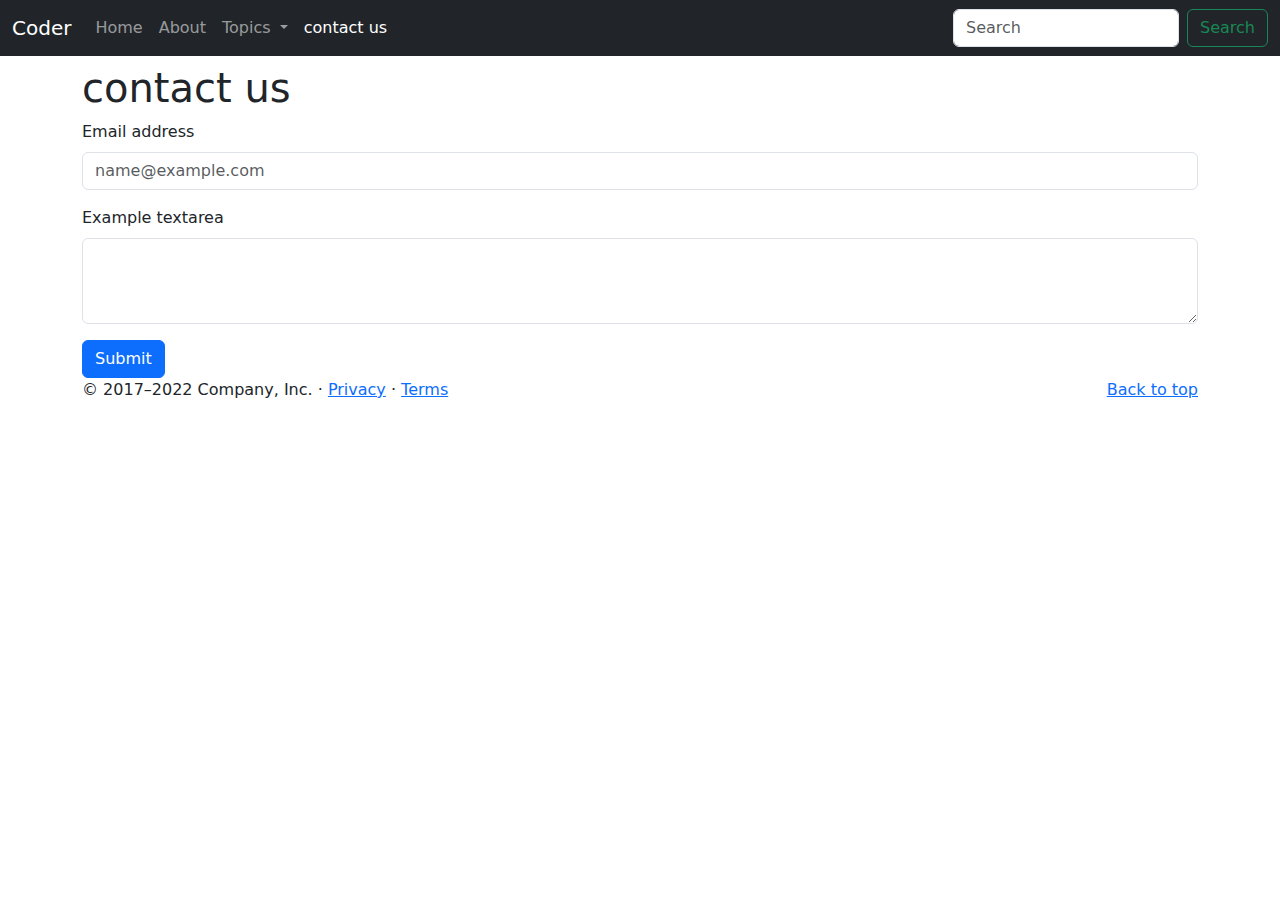
<file: contact.html>
<!DOCTYPE html>
<html lang="en">

<head>
    <meta charset="UTF-8">
    <meta http-equiv="X-UA-Compatible" content="IE=edge">
    <meta name="viewport" content="width=device-width, initial-scale=1.0">
    <link rel="stylesheet" href="https://cdn.jsdelivr.net/npm/bootstrap@5.3.0-alpha1/dist/css/bootstrap.min.css">
    <link rel="stylesheet" href="https://cdn.jsdelivr.net/npm/bootstrap-icons@1.10.3/font/bootstrap-icons.css">
    <link rel="stylesheet" href="style.css">
    <title>Document</title>
</head>

<body>
    <nav class="navbar navbar-expand-lg navbar-dark bg-dark">
        <div class="container-fluid">
            <a class="navbar-brand" href="#">Coder</a>
            <button class="navbar-toggler" type="button" data-bs-toggle="collapse"
                data-bs-target="#navbarSupportedContent" aria-controls="navbarSupportedContent" aria-expanded="false"
                aria-label="Toggle navigation">
                <span class="navbar-toggler-icon"></span>
            </button>
            <div class="collapse navbar-collapse" id="navbarSupportedContent">
                <ul class="navbar-nav me-auto mb-2 mb-lg-0">
                    <li class="nav-item">
                        <a class="nav-link " aria-current="page" href="/">Home</a>
                    </li>
                    <li class="nav-item ">
                        <a class="nav-link" href="/about.html">About</a>
                    </li>

                    <li class="nav-item dropdown">
                        <a class="nav-link dropdown-toggle" href="#" role="button" data-bs-toggle="dropdown"
                            aria-expanded="false">
                            Topics
                        </a>
                        <ul class="dropdown-menu">
                            <li><a class="dropdown-item" href="#">Technology</a></li>
                            <li><a class="dropdown-item" href="#">web development</a></li>
                            <li>
                                <hr class="dropdown-divider">
                            </li>
                            <li><a class="dropdown-item" href="#">support us</a></li>
                        </ul>
                    </li>
                    <li class="nav-item">
                        <a class="nav-link  active" href="/contact.html">contact us</a>
                    </li>
                </ul>
                <form class="d-flex" role="search">
                    <input class="form-control me-2" type="search" placeholder="Search" aria-label="Search">
                    <button class="btn btn-outline-success" type="submit">Search</button>
                </form>
            </div>
        </div>
    </nav>
    <div class="container mt-2 ">
        <h1>contact us</h1>
        <div class="mb-3">
            <label for="exampleFormControlInput1" class="form-label">Email address</label>
            <input type="email" class="form-control" id="exampleFormControlInput1" placeholder="name@example.com">
        </div>
        <div class="mb-3">
            <label for="exampleFormControlTextarea1" class="form-label">Example textarea</label>
            <textarea class="form-control" id="exampleFormControlTextarea1" rows="3"></textarea>

        </div>
        <button type="button" class="btn btn-primary ">Submit</button>
    </div>

    <footer class="container">
        <p class="float-end"><a href="#">Back to top</a></p>
        <p>© 2017–2022 Company, Inc. · <a href="#">Privacy</a> · <a href="#">Terms</a></p>
    </footer>
</body>

</html>
</file>
<file: style.css>
.carousel-item img {
    width: 50%;
    height: 30%;
}
</file>
